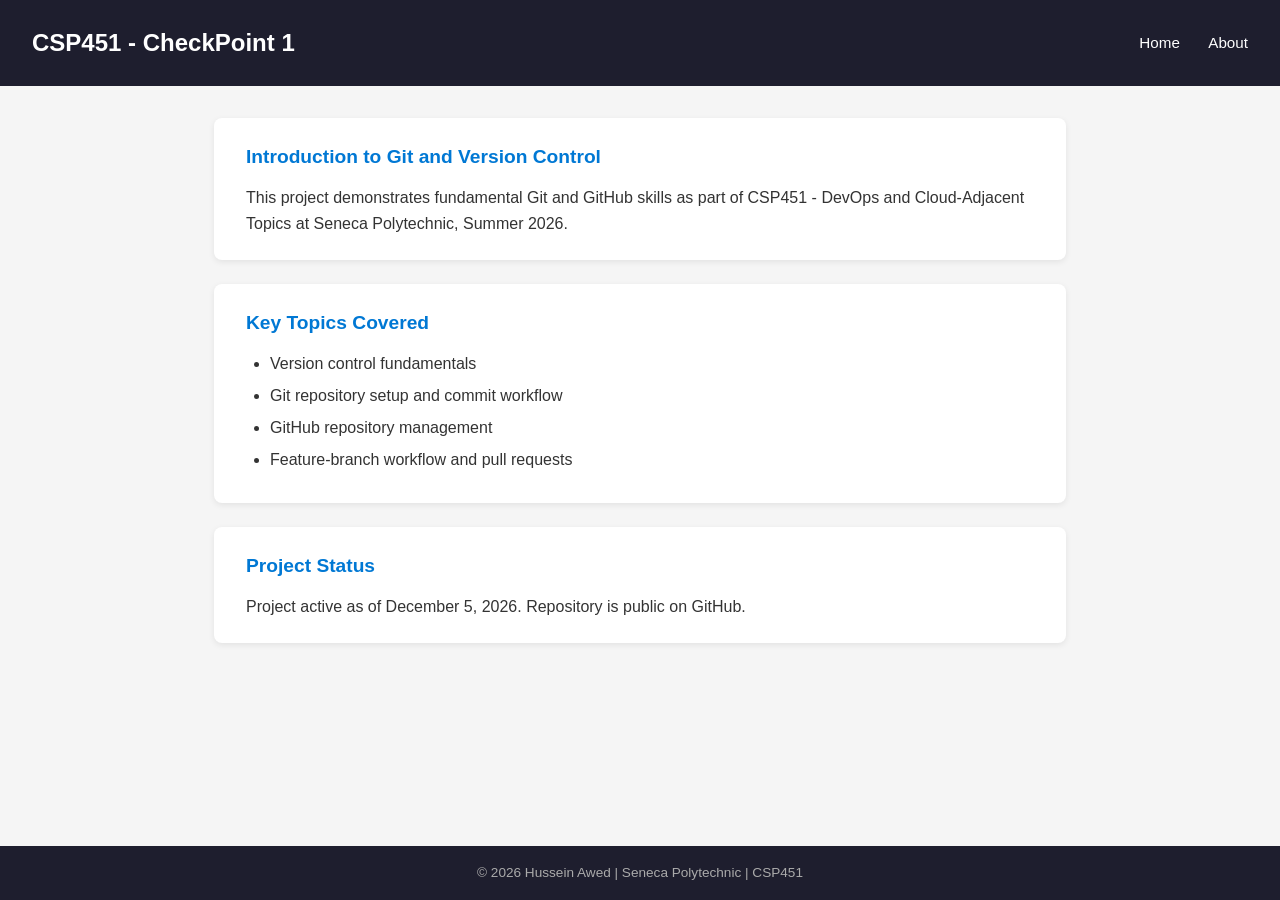
<file: index.html>
<!DOCTYPE html>
<html lang="en">
  <head>
    <meta charset="UTF-8" />
    <meta name="viewport" content="width=device-width, initial-scale=1.0" />
    <title>CSP451 - CheckPoint 1 | Hussein Awed</title>
    <link rel="stylesheet" href="style.css" />
  </head>
  <body>
    <header>
      <h1>CSP451 - CheckPoint 1</h1>
      <nav>
        <a href="index.html">Home</a>
        <a href="about.html">About</a>
      </nav>
    </header>

    <main>
      <section>
        <h2>Introduction to Git and Version Control</h2>
        <p>
          This project demonstrates fundamental Git and GitHub skills as part
          of CSP451 - DevOps and Cloud-Adjacent Topics at Seneca Polytechnic,
          Summer 2026.
        </p>
      </section>

      <section>
        <h2>Key Topics Covered</h2>
        <ul>
          <li>Version control fundamentals</li>
          <li>Git repository setup and commit workflow</li>
          <li>GitHub repository management</li>
          <li>Feature-branch workflow and pull requests</li>
        </ul>
      </section>

      <section>
        <h2>Project Status</h2>
        <p id="status-message">Loading project information...</p>
      </section>
    </main>

    <footer>
      <p>&copy; 2026 Hussein Awed | Seneca Polytechnic | CSP451</p>
    </footer>

    <script src="script.js"></script>
  </body>
</html>
</file>
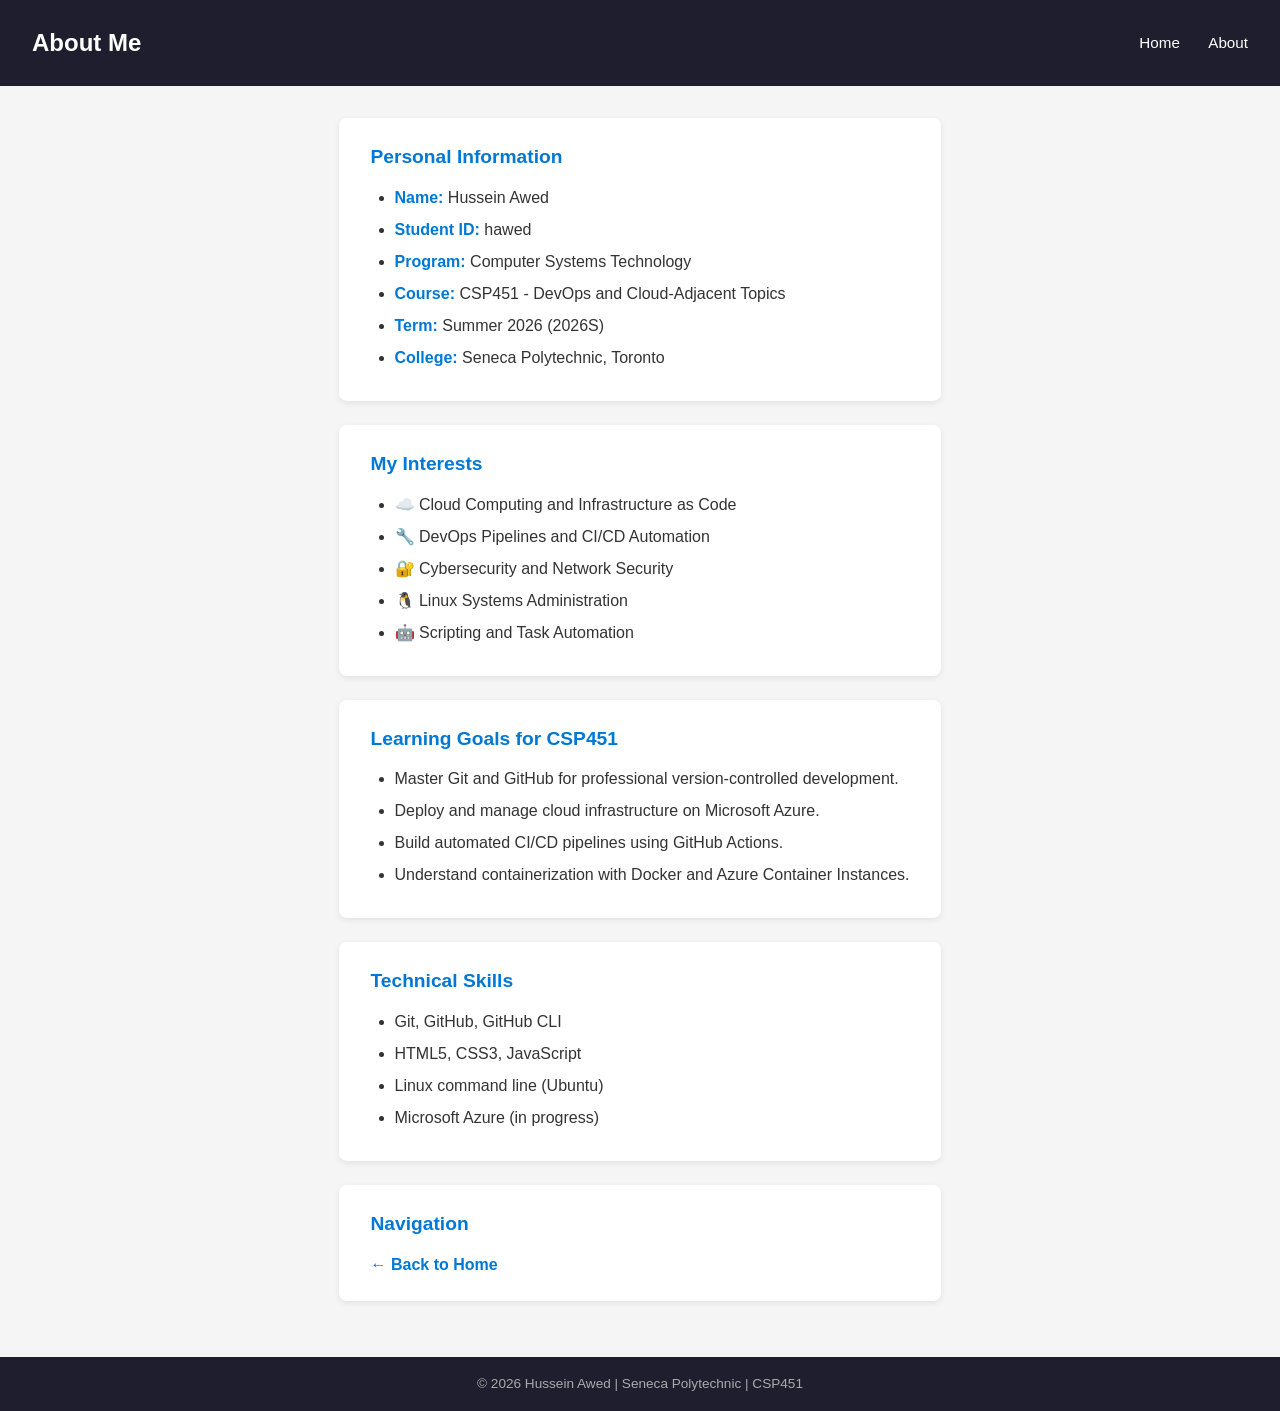
<file: about.html>
<!DOCTYPE html>
<html lang="en">
  <head>
    <meta charset="UTF-8" />
    <meta name="viewport" content="width=device-width, initial-scale=1.0" />
    <title>About - Hussein Awed | CSP451</title>
    <link rel="stylesheet" href="style.css" />
  </head>
  <body>
    <header>
      <h1>About Me</h1>
      <nav>
        <a href="index.html">Home</a>
        <a href="about.html">About</a>
      </nav>
    </header>

    <main>
      <section>
        <h2>Personal Information</h2>
        <ul>
          <li><strong>Name:</strong> Hussein Awed</li>
          <li><strong>Student ID:</strong> hawed</li>
          <li><strong>Program:</strong> Computer Systems Technology</li>
          <li><strong>Course:</strong> CSP451 - DevOps and Cloud-Adjacent Topics</li>
          <li><strong>Term:</strong> Summer 2026 (2026S)</li>
          <li><strong>College:</strong> Seneca Polytechnic, Toronto</li>
        </ul>
      </section>

      <section>
        <h2>My Interests</h2>
        <ul>
          <li>☁️ Cloud Computing and Infrastructure as Code</li>
          <li>🔧 DevOps Pipelines and CI/CD Automation</li>
          <li>🔐 Cybersecurity and Network Security</li>
          <li>🐧 Linux Systems Administration</li>
          <li>🤖 Scripting and Task Automation</li>
        </ul>
      </section>

      <section>
        <h2>Learning Goals for CSP451</h2>
        <ul>
          <li>Master Git and GitHub for professional version-controlled development.</li>
          <li>Deploy and manage cloud infrastructure on Microsoft Azure.</li>
          <li>Build automated CI/CD pipelines using GitHub Actions.</li>
          <li>Understand containerization with Docker and Azure Container Instances.</li>
        </ul>
      </section>

      <section>
        <h2>Technical Skills</h2>
        <ul>
          <li>Git, GitHub, GitHub CLI</li>
          <li>HTML5, CSS3, JavaScript</li>
          <li>Linux command line (Ubuntu)</li>
          <li>Microsoft Azure (in progress)</li>
        </ul>
      </section>

      <section>
        <h2>Navigation</h2>
        <p><a href="index.html">← Back to Home</a></p>
      </section>
    </main>

    <footer>
      <p>&copy; 2026 Hussein Awed | Seneca Polytechnic | CSP451</p>
    </footer>

    <script src="script.js"></script>
  </body>
</html>
</file>
<file: style.css>
/* ===== RESET ===== */
*, *::before, *::after {
  box-sizing: border-box;
  margin: 0;
  padding: 0;
}

/* ===== VARIABLES ===== */
:root {
  --font-family: "Segoe UI", Tahoma, Geneva, Verdana, sans-serif;
  --color-primary: #0078d4;
  --color-bg: #f5f5f5;
  --color-header-bg: #1e1e2e;
  --color-header-text: #ffffff;
  --color-text: #333333;
  --color-footer-bg: #1e1e2e;
}

/* ===== BODY ===== */
body {
  font-family: var(--font-family);
  background-color: var(--color-bg);
  color: var(--color-text);
  line-height: 1.6;
  min-height: 100vh;
  display: flex;
  flex-direction: column;
}

/* ===== HEADER ===== */
header {
  background-color: var(--color-header-bg);
  color: var(--color-header-text);
  padding: 1.5rem 2rem;
  display: flex;
  justify-content: space-between;
  align-items: center;
}

header h1 {
  font-size: 1.5rem;
  font-weight: 700;
}

header nav a {
  color: var(--color-header-text);
  text-decoration: none;
  margin-left: 1.5rem;
  font-size: 0.95rem;
  transition: color 0.2s ease;
}

header nav a:hover {
  color: var(--color-primary);
}

/* ===== MAIN ===== */
main {
  flex: 1;
  max-width: 900px;
  margin: 2rem auto;
  padding: 0 1.5rem;
}

main section {
  background: #ffffff;
  border-radius: 8px;
  padding: 1.5rem 2rem;
  margin-bottom: 1.5rem;
  box-shadow: 0 2px 6px rgba(0, 0, 0, 0.08);
}

main h2 {
  font-size: 1.2rem;
  color: var(--color-primary);
  margin-bottom: 0.75rem;
}

main ul {
  padding-left: 1.5rem;
}

main ul li {
  margin-bottom: 0.4rem;
}

/* ===== FOOTER ===== */
footer {
  background-color: var(--color-footer-bg);
  color: #aaaaaa;
  text-align: center;
  padding: 1rem;
  font-size: 0.85rem;
}

/* ===== ABOUT PAGE ===== */
main section ul li strong {
  color: var(--color-primary);
}

/* ===== NAVIGATION LINK STYLING ===== */
main section a {
  color: var(--color-primary);
  text-decoration: none;
  font-weight: 600;
}

main section a:hover {
  text-decoration: underline;
}
</file>
